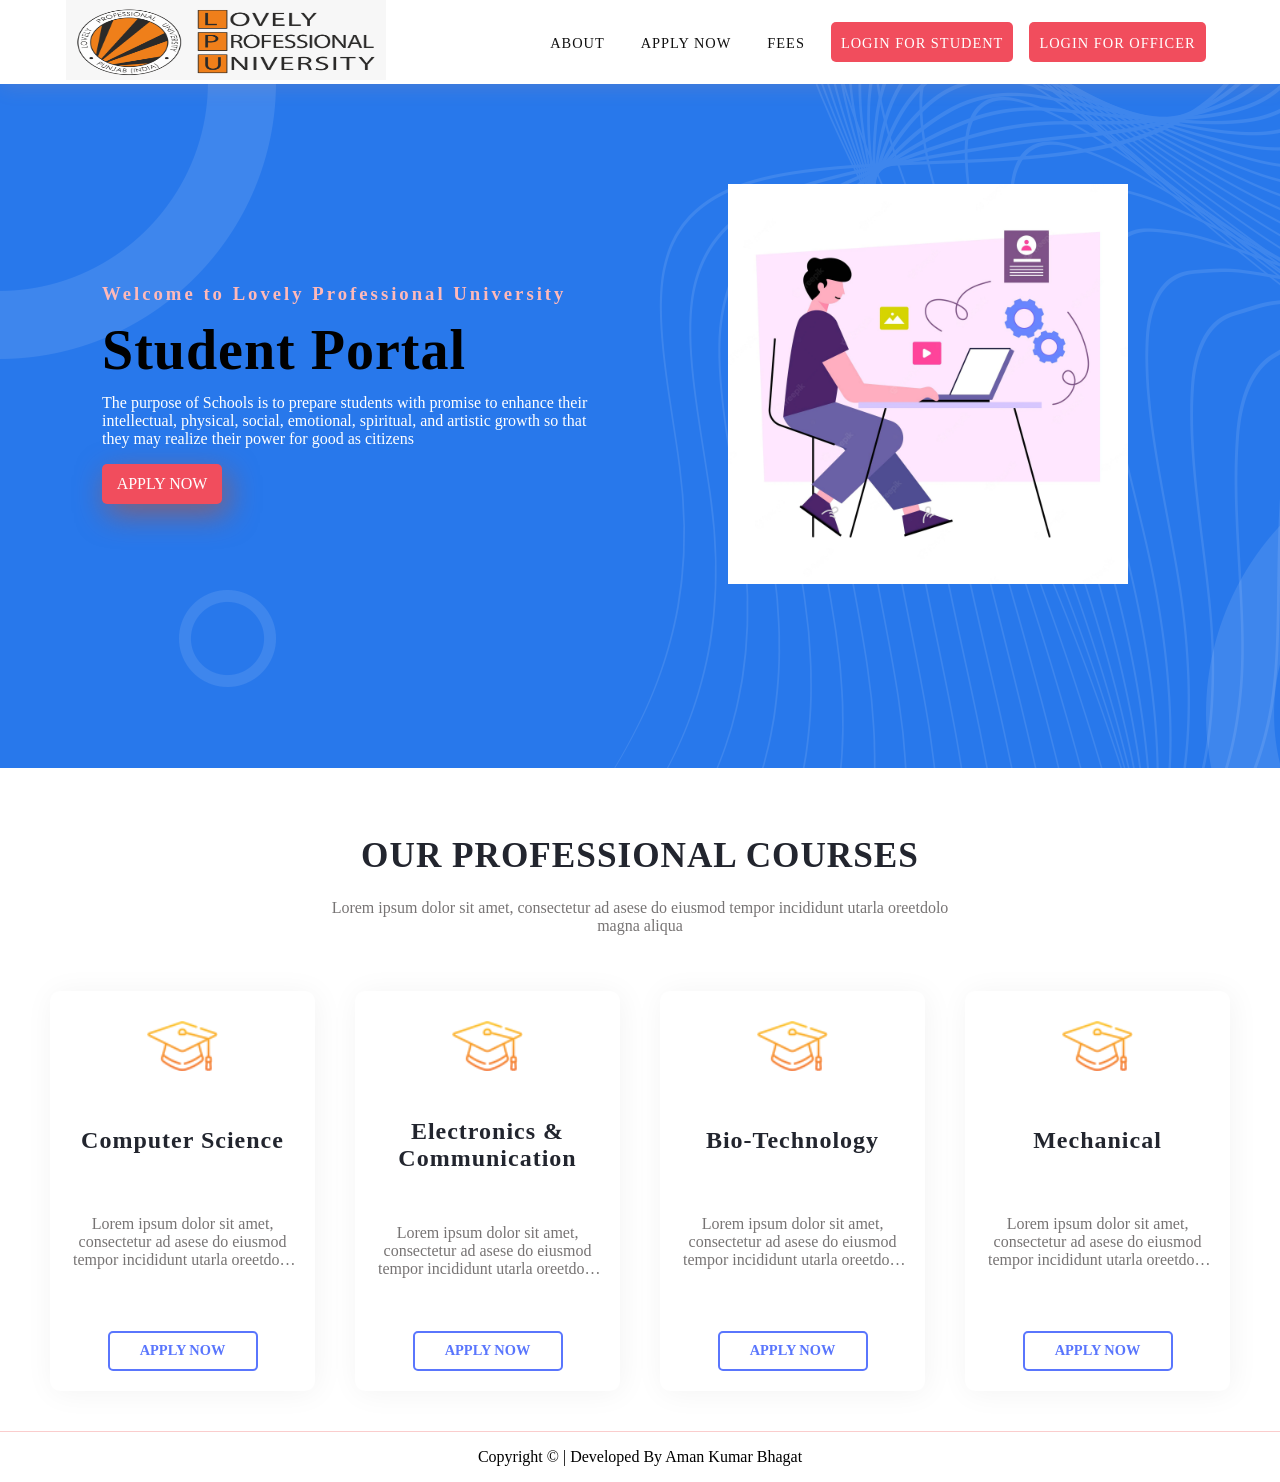
<file: index.html>
<!doctype html>
<html>
<head>
<meta charset="utf-8">
<meta http-equiv="X-UA-Compatible" content="IE-edge">
<meta name="viewport" content="width=device-width, intial-scale=1.0">
<title>Lovely Professional University</title>
<link rel="stylesheet" href="style.css"/>
<!--fav-icon-->
<link rel="shortcut icon" href="favicon.png"/>
<style>
    /* Full-width input fields */
input[type=text], input[type=password] {
  width: 100%;
  padding: 12px 20px;
  margin: 8px 0;
  display: inline-block;
  border: 1px solid #ccc;
  box-sizing: border-box;
}

/* Set a style for all buttons */
button {
  background-color: #04AA6D;
  color: white;
  padding: 14px 20px;
  margin: 8px 0;
  border: none;
  cursor: pointer;
  width: 100%;
}

button:hover {
  opacity: 0.8;
}

/* Extra styles for the cancel button */
.cancelbtn {
  width: auto;
  padding: 10px 18px;
  background-color: #f44336;
}

/* Center the image and position the close button */
.imgcontainer {
  text-align: center;
  margin: 24px 0 12px 0;
  position: relative;
}

img.avatar {
  width: 40%;
  border-radius: 50%;
}

.container {
  padding: 16px;
}

span.psw {
  float: right;
  padding-top: 16px;
}

/* The Modal (background) */
.modal {
  display: none; /* Hidden by default */
  position: fixed; /* Stay in place */
  z-index: 1; /* Sit on top */
  left: 0;
  top: 0;
  width: 100%; /* Full width */
  height: 100%; /* Full height */
  overflow: auto; /* Enable scroll if needed */
  background-color: rgb(0,0,0); /* Fallback color */
  background-color: rgba(0,0,0,0.4); /* Black w/ opacity */
  padding-top: 60px;
}

/* Modal Content/Box */
.modal-content {
    width: 400px;
  background-color: #fefefe;
  margin: 5% auto 15% auto; /* 5% from the top, 15% from the bottom and centered */
  border: 1px solid #888;
  width: 80%; /* Could be more or less, depending on screen size */
}

/* The Close Button (x) */
.close {
  position: absolute;
  right: 25px;
  top: 0;
  color: #000;
  font-size: 35px;
  font-weight: bold;
}

.close:hover,
.close:focus {
  color: red;
  cursor: pointer;
}

/* Add Zoom Animation */
.animate {
  -webkit-animation: animatezoom 0.6s;
  animation: animatezoom 0.6s
}

@-webkit-keyframes animatezoom {
  from {-webkit-transform: scale(0)} 
  to {-webkit-transform: scale(1)}
}
  
@keyframes animatezoom {
  from {transform: scale(0)} 
  to {transform: scale(1)}
}

/* Change styles for span and cancel button on extra small screens */
@media screen and (max-width: 300px) {
  span.psw {
     display: block;
     float: none;
  }
  .cancelbtn {
     width: 100%;
  }
}
</style>
</head>

<body>
    
    <section class="main" style="background-image: url(hero-bg.png);">
        
        <nav>
            <a href="#" class="logo">
                <img src="logo.png" width="320px" />
            </a>
            <input class="menu-btn" type="checkbox" id="menu-btn"/>
            <label class="menu-icon" for="menu-btn">
                <span class="nav-icon"></span>
            </label>
            <ul class="menu" style="border-radius: 5px;">
                <li><a href="#">About</a></li>
                <li><a href="registration.html">Apply Now</a></li>
                <li><a href="#">Fees</a></li>
                <li><a  class="active" onclick="document.getElementById('id01').style.display='block'" style="width:auto; border-radius: 5px; cursor: pointer;">Login for student</a></li>
                <li><a class="active" onclick="document.getElementById('id02').style.display='block'" style="width:auto; border-radius: 5px; cursor: pointer;">Login for officer</a></li>
            </ul>
        </nav>


       
        <!-- login modal start -->
        <div id="id01" class="modal">
  
            <form class="modal-content animate" action="/action_page.php" method="post" style="
            width: 400px;
        ">
              <div class="imgcontainer">
                <span onclick="document.getElementById('id01').style.display='none'" class="close" title="Close Modal">&times;</span>
                <p style="font-size: 22px;">Student Login </p>
                <hr>
              </div>
          
              <div class="container">
                <label for="uname"><b>Username</b></label>
                <input type="text" placeholder="Enter Username" name="uname" required>
          
                <label for="psw"><b>Password</b></label>
                <input type="password" placeholder="Enter Password" name="psw" required>
                  
                <button><a href="student-page.html">Login</a></button>
                <label>
                  <input type="checkbox" checked="checked" name="remember"> Remember me
                </label>
              </div>
          
              <div class="container" style="background-color:#f1f1f1">
                <button type="button" onclick="document.getElementById('id01').style.display='none'" class="cancelbtn">Cancel</button>
                <span class="psw"><a href="registration.html">Register Here</a></span>
                <span class="psw" style="margin-right: 11px;"><a href="#">Forgot  password?</a></span>
              </div>
            </form>
          </div>



        <div id="id02" class="modal">
  
            <form class="modal-content animate" action="/action_page.php" method="post" style="
            width: 400px;
        ">
              <div class="imgcontainer">
                <span onclick="document.getElementById('id02').style.display='none'" class="close" title="Close Modal">&times;</span>
                <p style="font-size: 22px;">Placement officer Login </p>
                <hr>
              </div>
          
              <div class="container">
                <label for="uname"><b>Username</b></label>
                <input type="text" placeholder="Enter Username" name="uname" required>
          
                <label for="psw"><b>Password</b></label>
                <input type="password" placeholder="Enter Password" name="psw" required>
                  
                <button><a href="officer-page.html">Login</a></button>
                <label>
                  <input type="checkbox" checked="checked" name="remember"> Remember me
                </label>
              </div>
          
              <div class="container" style="background-color:#f1f1f1">
                <button type="button" onclick="document.getElementById('id02').style.display='none'" class="cancelbtn">Cancel</button>
                <span class="psw"><a href="registration.html">Register Here</a></span>
                <span class="psw" style="margin-right: 11px;"><a href="#">Forgot  password?</a></span>
              </div>
            </form>
          </div>
        <!-- login modal end  -->


        <!--main-content-->
        <div class="home-content">
            
            <!--text-->
            <div class="home-text" >
                
                <h3 style="color: #FFB9B9; letter-spacing: 3px;">Welcome to Lovely Professional University</h3>
                <h1 style="color: black;"> Student Portal</h1>
                <p style="color: white;">The purpose of Schools is to prepare students with promise
                    to enhance their intellectual, physical, social, emotional, spiritual,
                    and artistic growth so that they may realize their power for good
                    as citizens</p>
            <!--login-btn-->
            <a href="registration.html" class="main-login" style="border-radius: 5px;">Apply Now</a>
            </div>
            <!--img-->
            <div class="home-img" style="width: 500px;">
                <img src="hero.png" width="500px" style="text-shadow: 20px 22px;"/>
               
            </div>
            
        </div>
        
      
    </section>
    
    <!--services----------------------->
    <section class="services">
        <!--heading----------->
        <div class="services-heading">
            <h2>OUR PROFESSIONAL COURSES</h2>
            <p>Lorem ipsum dolor sit amet, consectetur ad asese do eiusmod tempor incididunt utarla oreetdolo magna aliqua</p>
        </div>
        <!--box-container----------------->
        <div class="box-container">
            <!--box-1-------->
            <div class="box">
                <img src="icon5.png">
                <font> Computer Science </font>
                <p>Lorem ipsum dolor sit amet, consectetur ad asese do eiusmod tempor incididunt utarla oreetdolo magna aliqua</p>
                <!--btn--------->
                <a href="#">Apply Now</a>
            </div>
            <!--box-2-------->
            <div class="box">
                <img src="icon5.png">
                <font> Electronics & Communication </font>
                <p>Lorem ipsum dolor sit amet, consectetur ad asese do eiusmod tempor incididunt utarla oreetdolo magna aliqua.</p>
                <!--btn--------->
                <a href="#">Apply Now</a>
            </div>
            <!--box-3-------->
            <div class="box">
                <img src="icon5.png">
                <font>Bio-Technology</font>
                <p>Lorem ipsum dolor sit amet, consectetur ad asese do eiusmod tempor incididunt utarla oreetdolo magna aliqua</p>
                <!--btn--------->
                <a href="#">Apply Now</a>
            </div>
            <!--box-4-------->
            <div class="box">
                <img src="icon5.png">
                <font>Mechanical</font>
                <p>Lorem ipsum dolor sit amet, consectetur ad asese do eiusmod tempor incididunt utarla oreetdolo magna aliqua.</p>
                <!--btn--------->
                <a href="#">Apply Now</a>
            </div>
            <!--box-1-------->
            
        </div>
    </section>
    
    <!--footer------------->
    <footer>
        <p>Copyright © | Developed By <a href="">Aman Kumar Bhagat </a> </p>
    </footer>
    <script>
        // Get the modal
        var modal = document.getElementById('id01');
        
        // When the user clicks anywhere outside of the modal, close it
        window.onclick = function(event) {
            if (event.target == modal) {
                modal.style.display = "none";
            }
        }
        </script>
</body>

</html>
</file>
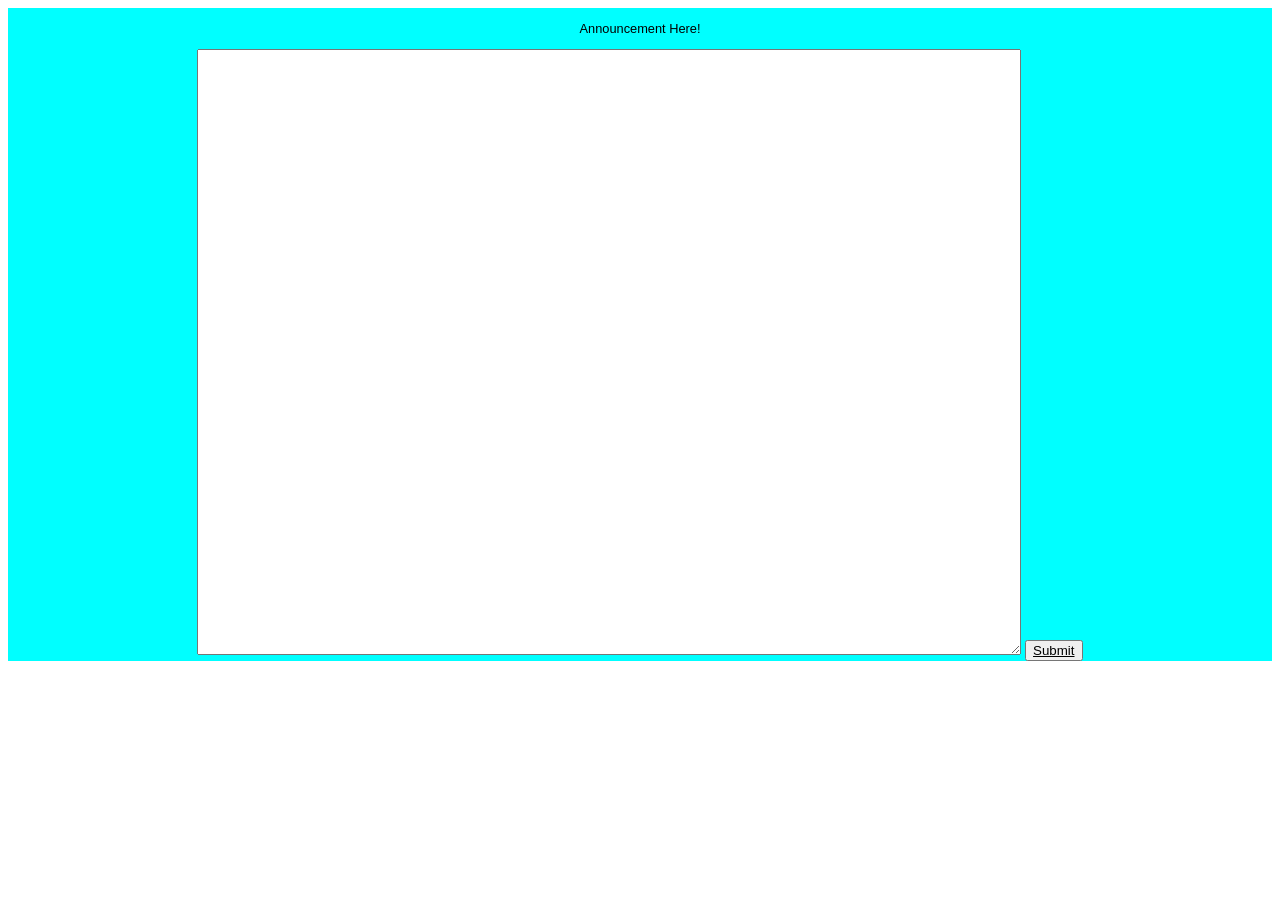
<file: announcement.html>
<!DOCTYPE html>
<html lang="en">
<head>
    <meta charset="UTF-8">
    <meta http-equiv="X-UA-Compatible" content="IE=edge">
    <meta name="viewport" content="width=device-width, initial-scale=1.0">
    <title>Announcement</title>
    <link rel="shortcut icon" href="favicon.png"/>
    <style>
        .announcement {
  display: inline-block;
  height: 100%;
  text-align: center;
  width: 100%;
  background: aqua;
  color: black;
  font-family: Arial, sans;
  margin: 0;
  padding: 0;
  vertical-align: middle;
  font-size: 0.8em;
}

.announcement a { 
  color: black; 
}

.announcement a:hover {
  color: red;
}
    </style>
</head>
<body>
    <div class="announcement">
        <p>Announcement Here!</p>
        <textarea name="Announcement" id="" cols="100" rows="40"></textarea>
        <button><a href="officer-page.html">Submit</a></button>
      </div>
      
</body>
</html>
</file>
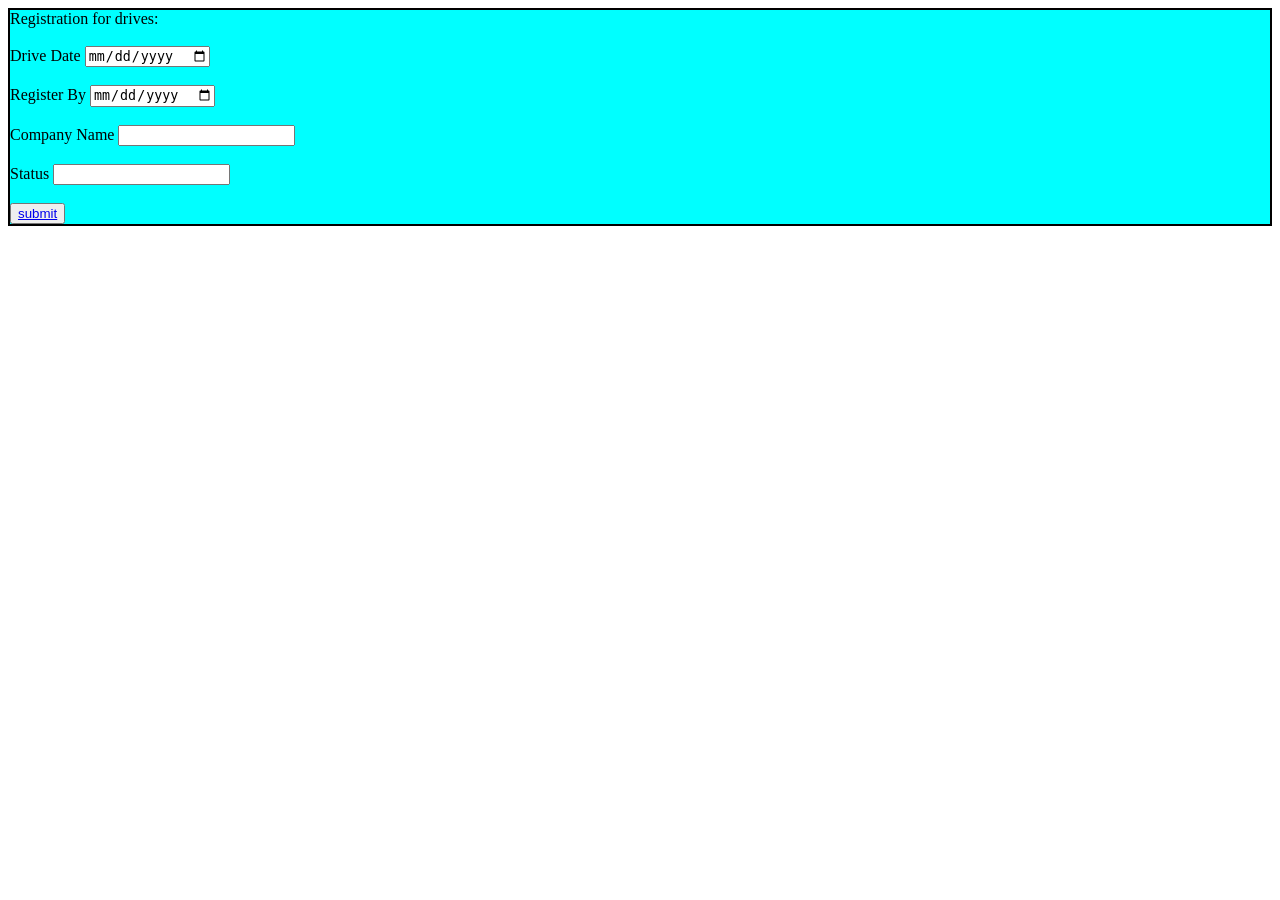
<file: createdrive.html>
<!DOCTYPE html>
<html lang="en">
<head>
    <meta charset="UTF-8">
    <meta http-equiv="X-UA-Compatible" content="IE=edge">
    <meta name="viewport" content="width=device-width, initial-scale=1.0">
    <title>Create Drive</title>
    <link rel="shortcut icon" href="favicon.png"/>
    <style>
        div {
            border: 2px solid black;
            background-color: aqua;
        }
    </style>
</head>
<body>
    <div>
    <form class="" action="officer-page.html" method="post"></form>
        <label>Registration for drives:</label> <br><br>
        <label>Drive Date</label>
        <input type="date"> <br> <br>
        <label>Register By</label>
        <input type="date"> <br> <br>
        <label>Company Name</label>
        <input type="text"> <br> <br>
        <label>Status</label>
        <input type="text"> <br> <br>
        
        <button><a href="officer-page.html">submit</a></button>
        
        </form>
    </div>
</body>
</html>
</file>
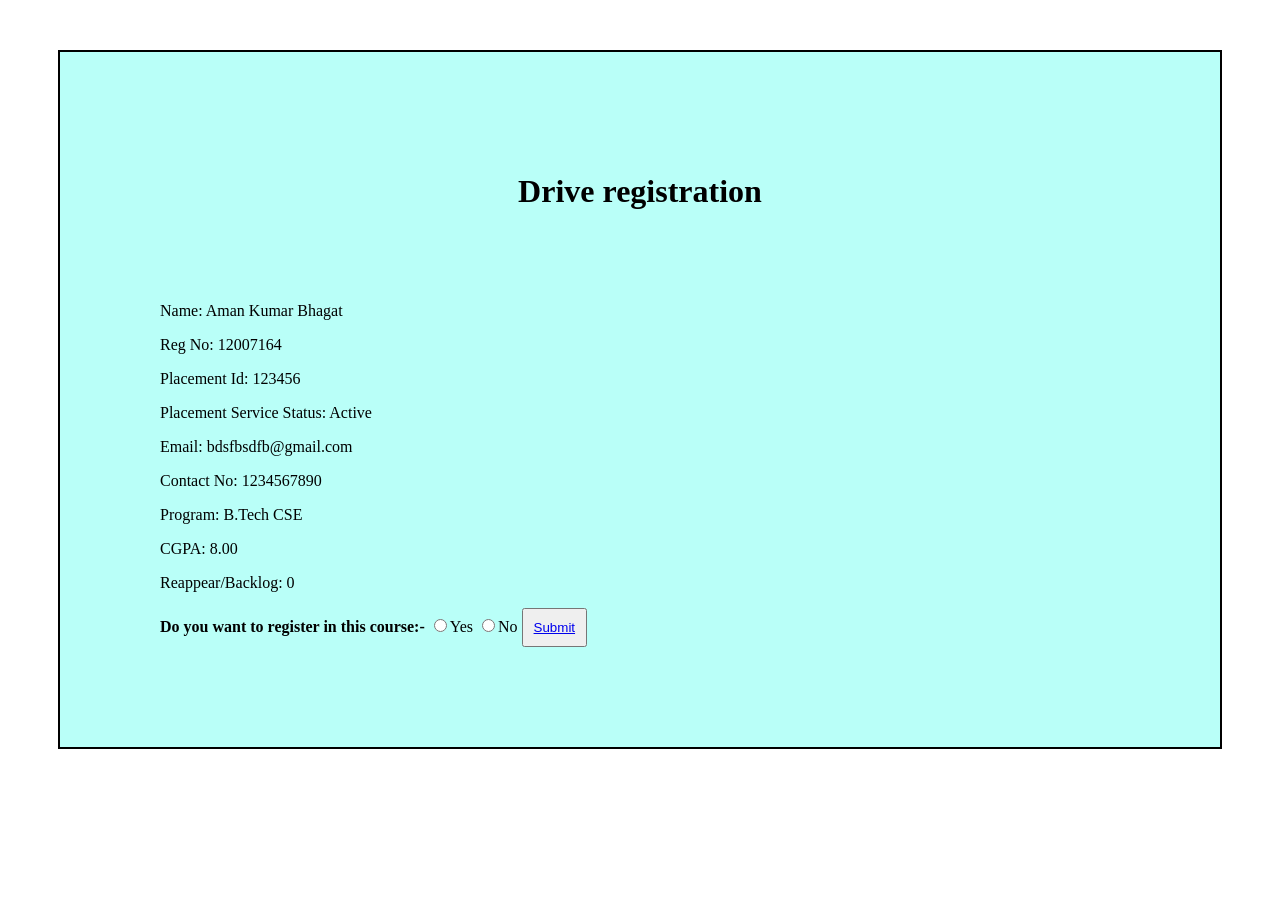
<file: drive registration.html>
<!DOCTYPE html>
<html lang="en">
<head>
    <meta charset="UTF-8">
    <meta http-equiv="X-UA-Compatible" content="IE=edge">
    <meta name="viewport" content="width=device-width, initial-scale=1.0">
    <title>Drive Registration</title>
    <style>
        div{
            border: 2px solid  black;
            padding: 100px;
            margin: 50px;
            background: #B9FFF8;
    
        }
        h1{
            text-align: center;
        }
        button{
            padding: 10px;
        }
    </style>
</head>
<body> 
    <div class="Profile">
        <h1 >Drive registration</h1>
        <br><br><br>
    <p>Name: Aman Kumar Bhagat</p>
    <p>Reg No: 12007164</p>
    <p>Placement Id: 123456</p>
    <p>Placement Service Status: Active </p>
    <p>Email: bdsfbsdfb@gmail.com</p>
    <p>Contact No: 1234567890</p>
    <p>Program: B.Tech CSE</p>
    <p>CGPA: 8.00</p>
    <p>Reappear/Backlog: 0</p>
    <label><strong>Do you want to register in this course:-</strong></label>
    <input type="radio" name="drive">Yes
    <input type="radio" name="drive">No
    <button><a href="student-page.html">Submit</a></button>

</div>

</body>
</html>
</file>
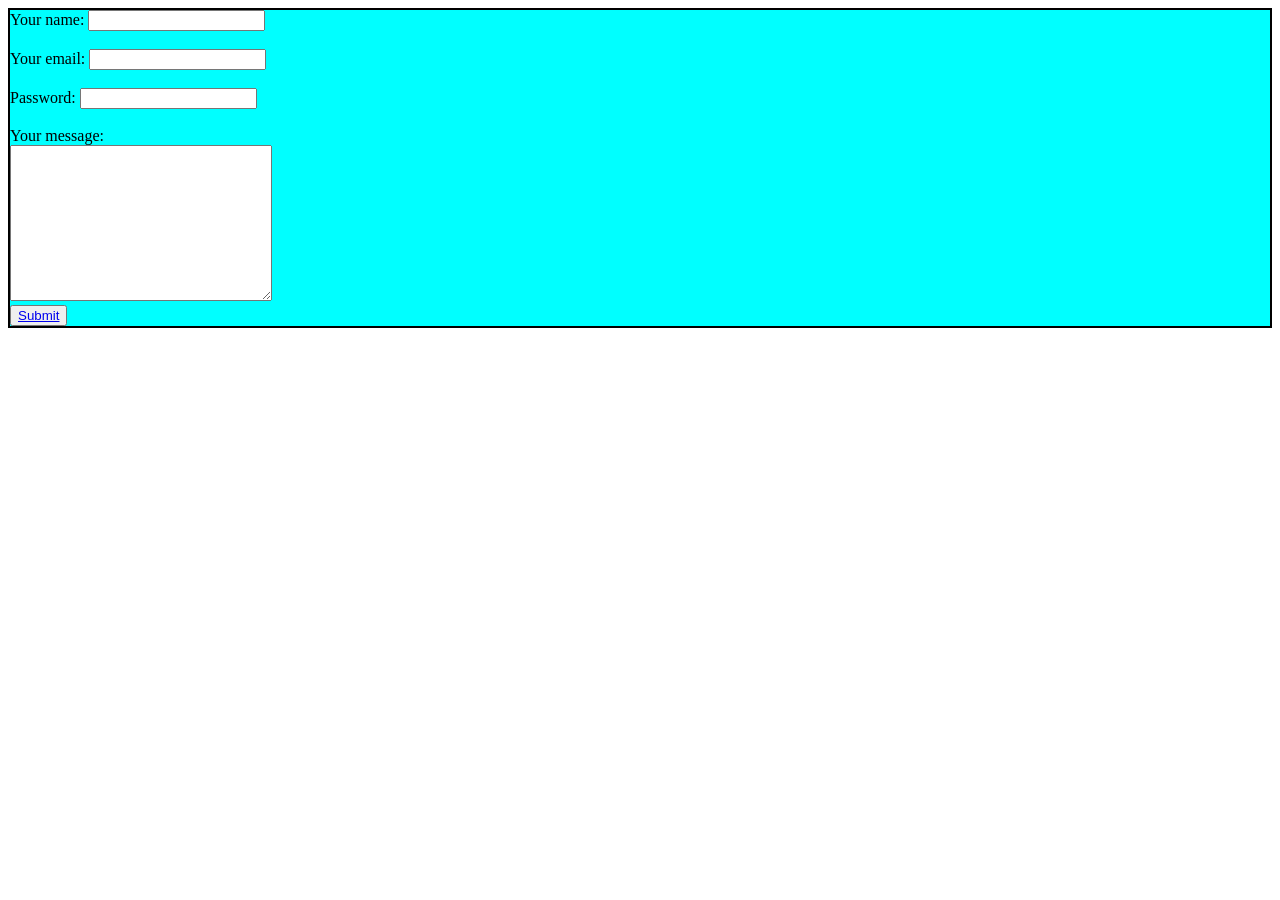
<file: registration.html>
<!DOCTYPE html>
<html lang="en">
<head>
    <meta charset="UTF-8">
    <meta http-equiv="X-UA-Compatible" content="IE=edge">
    <meta name="viewport" content="width=device-width, initial-scale=1.0">
    <title>Register Now</title>
    <link rel="shortcut icon" href="favicon.png"/>
    <style>
        div {
            border: 2px solid black;
            background-color: aqua;
        }
    </style>
</head>
<body>
    <div>
    <form class="" action="index.html" method="post"></form>
        <label>Your name:</label>
        <input type="text"> <br>
        <label for=""></label> <br>
        <label>Your email:</label>
        <input type="email" name="" id=""><br> <br>
        <label>Password:</label>
        <input type="password"> <br> <br>
         <label>Your message:</label><br>
        <textarea name="name" id=""  rows="10" cols="30"></textarea><br>
        <button><a href="index.html">Submit</a></button>
        </div>
</body>
</html>
</file>
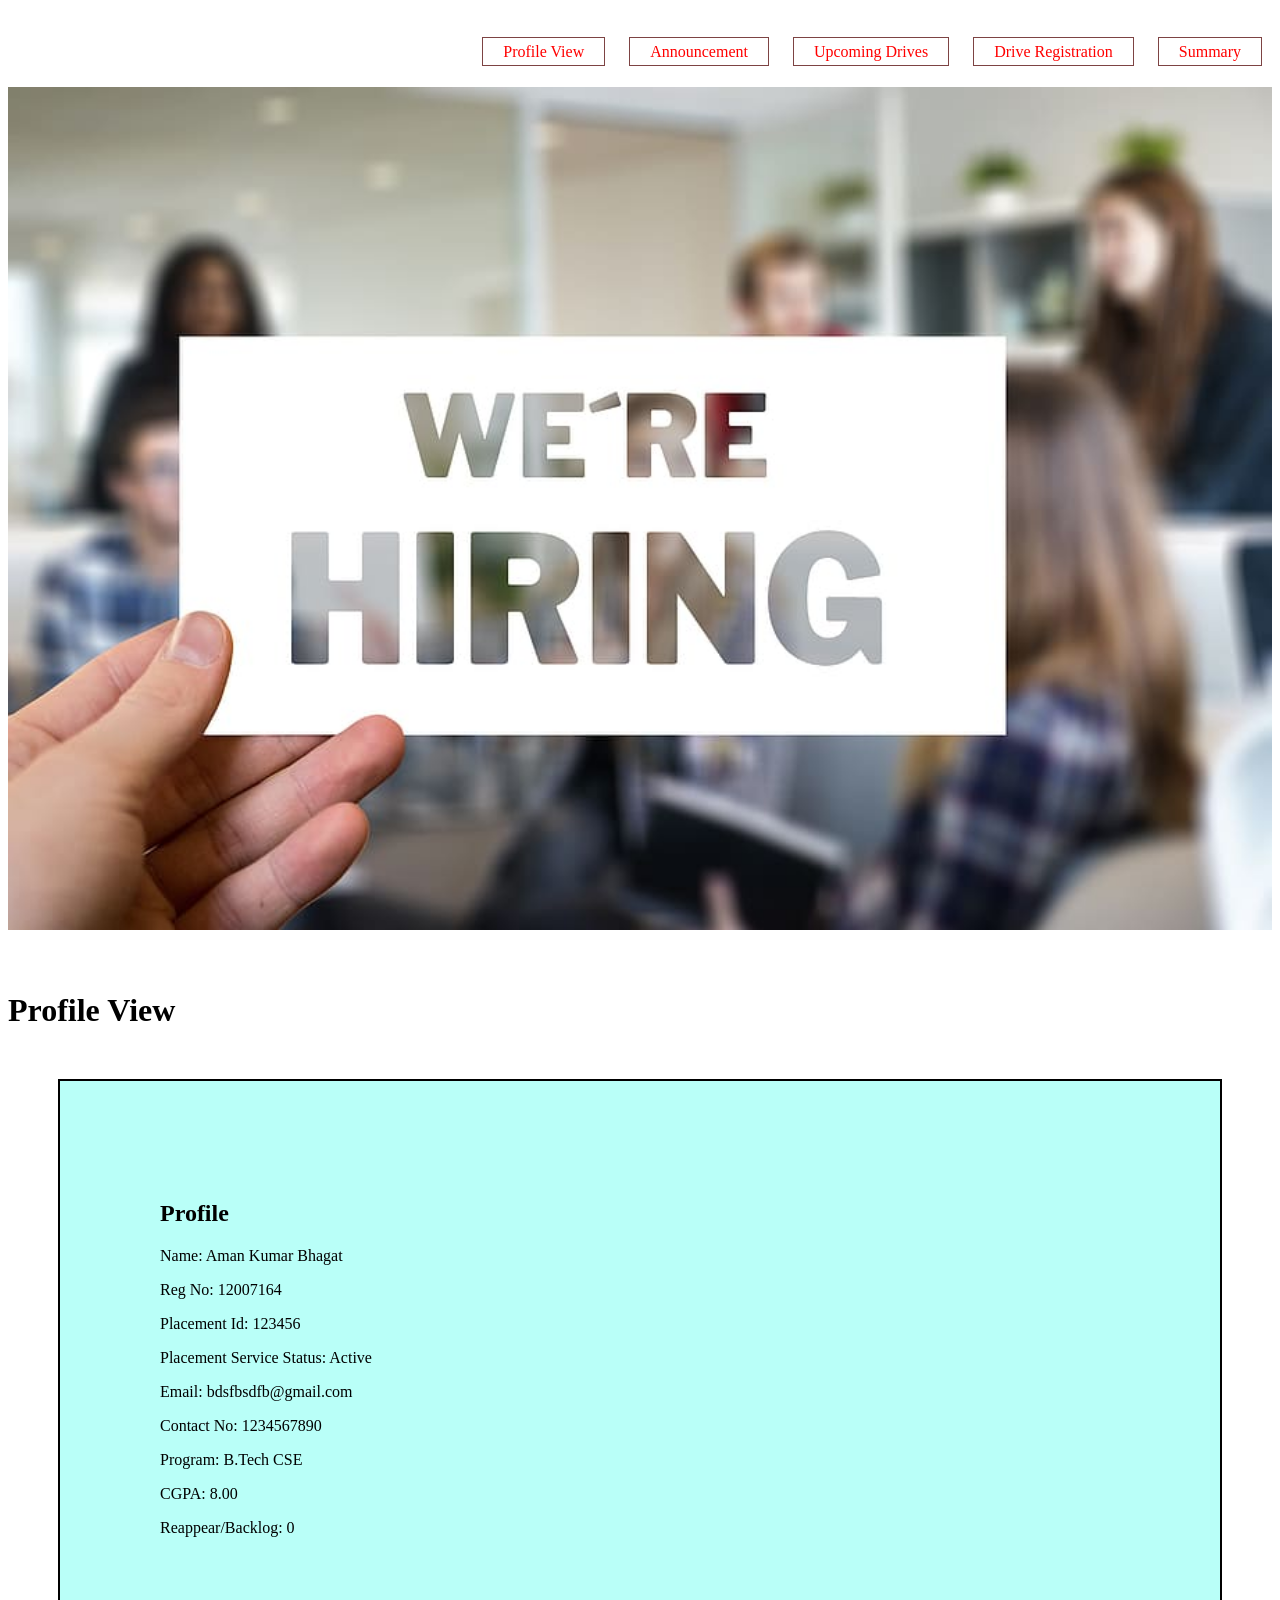
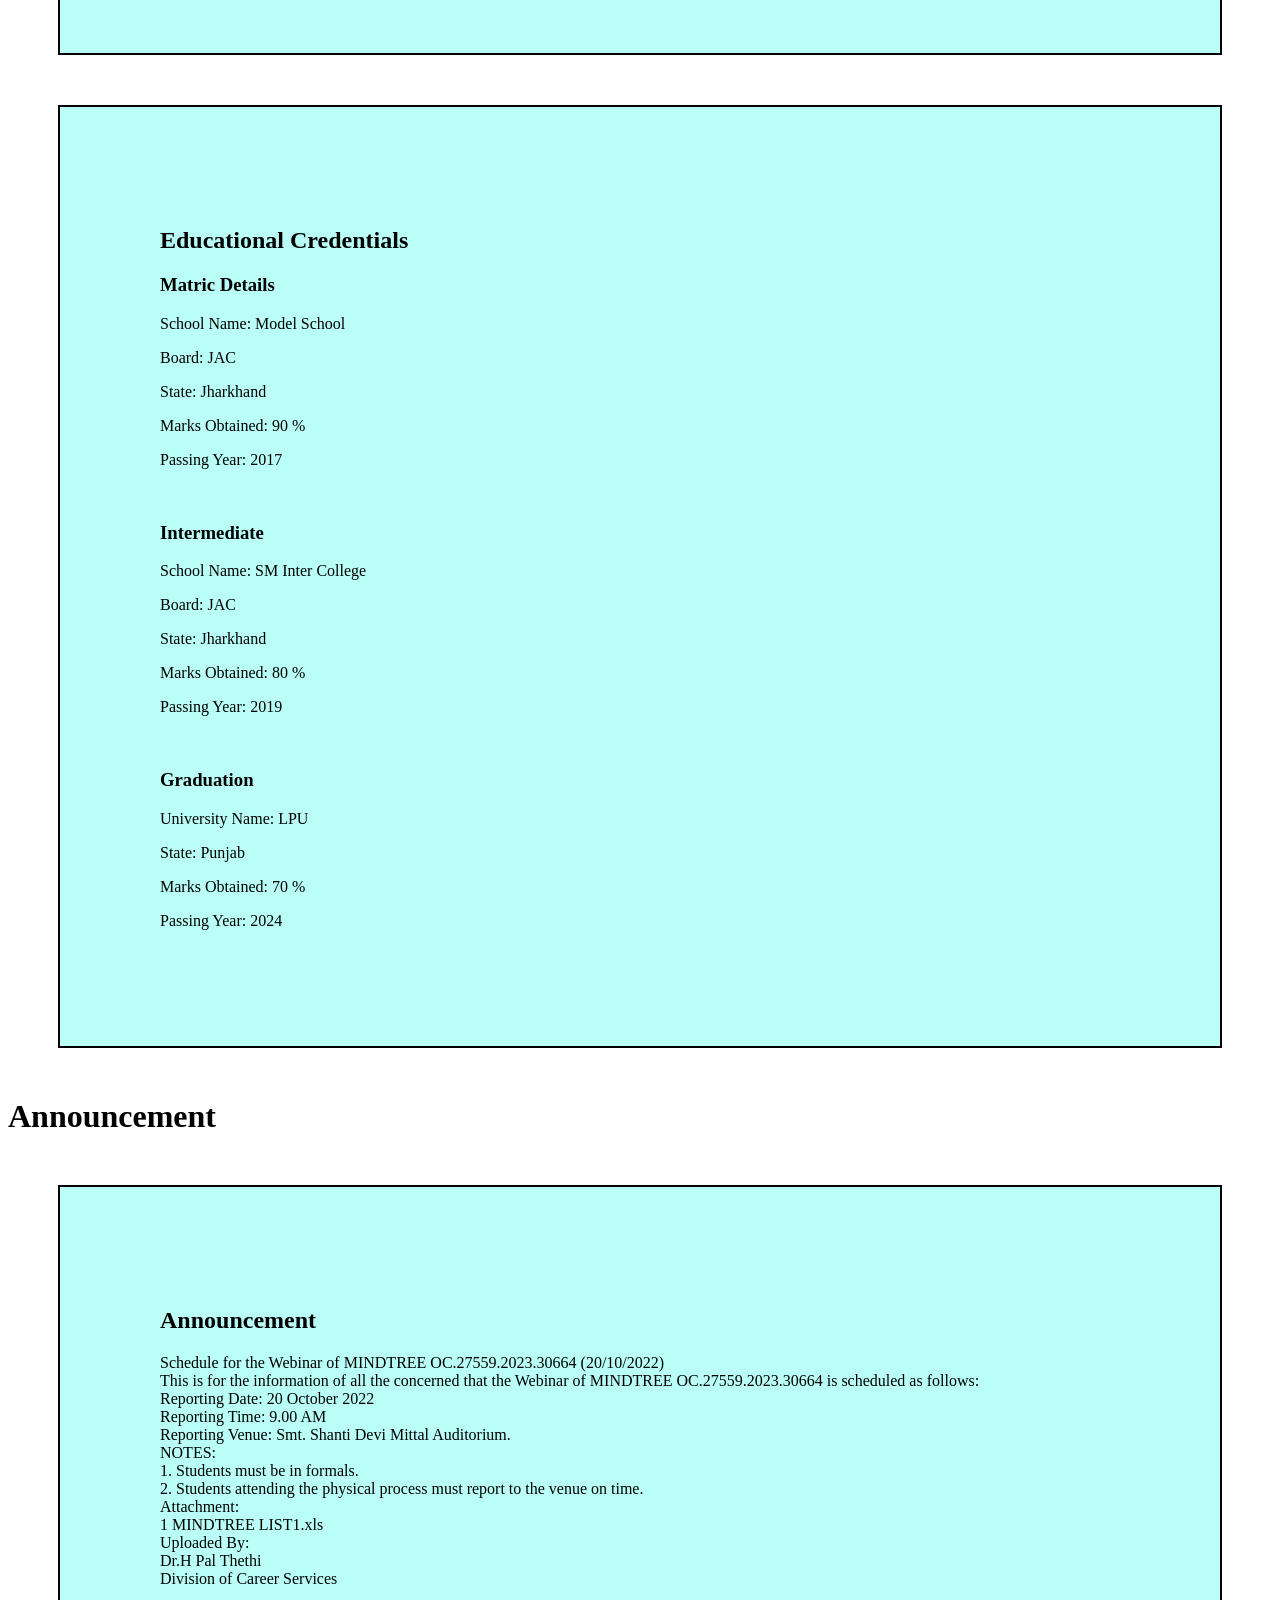
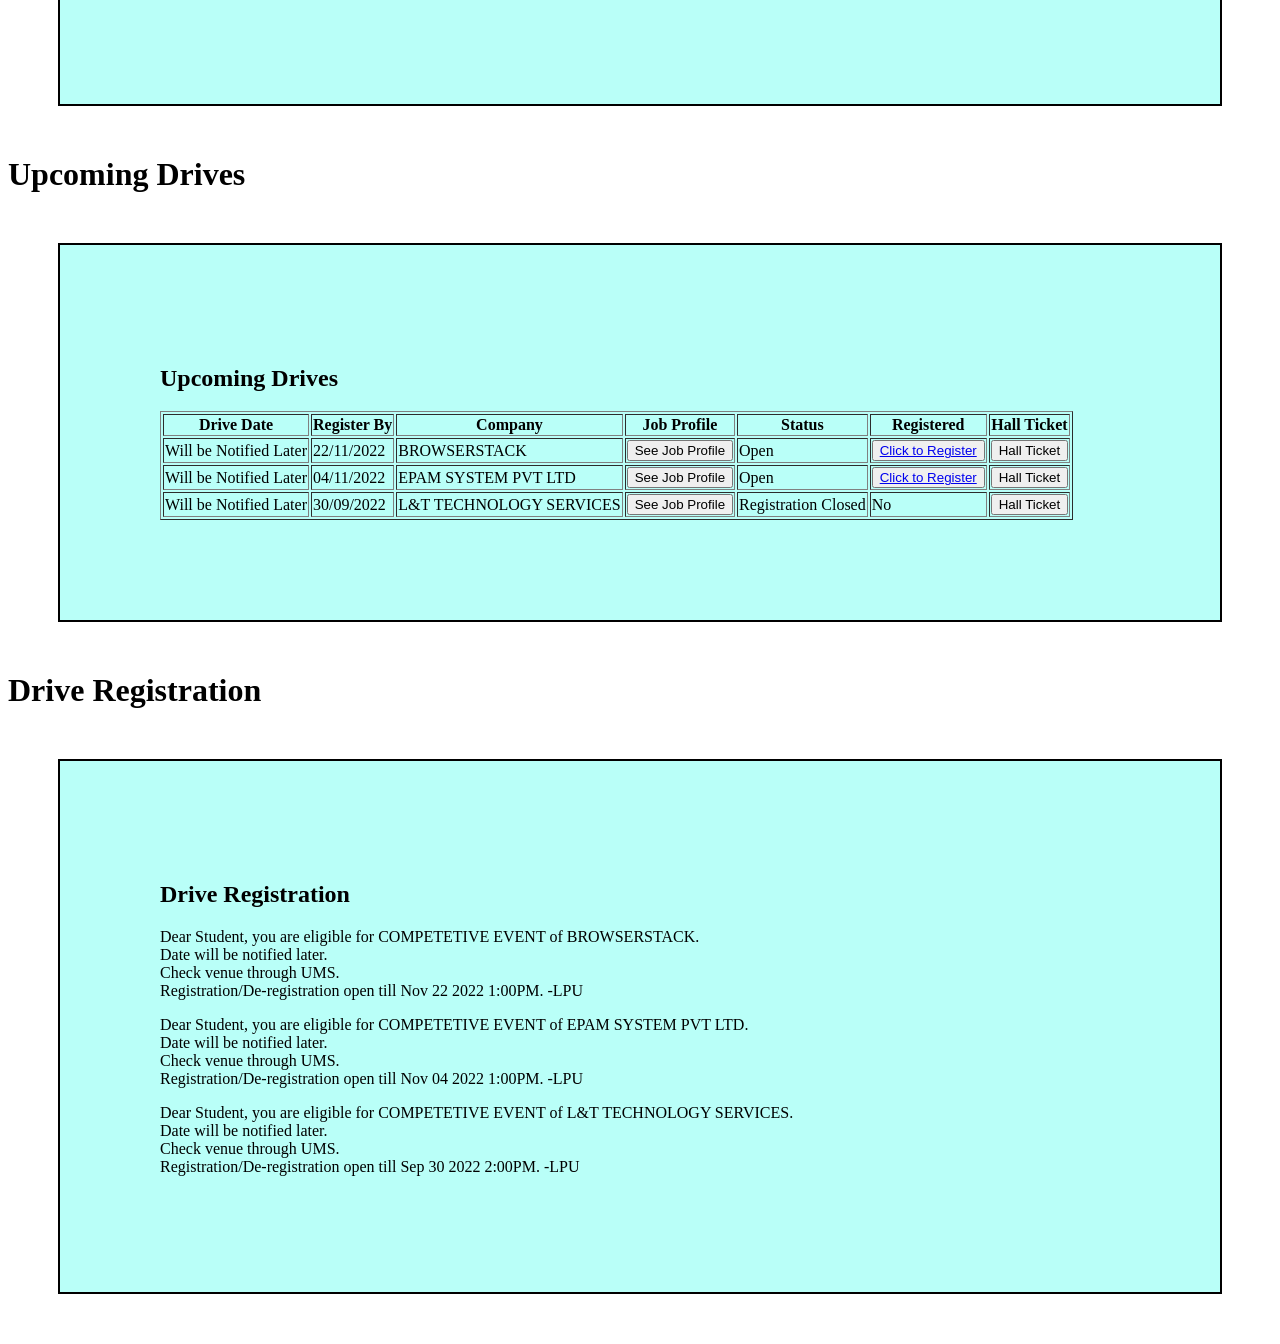
<file: student-page.html>
<!DOCTYPE html>
<html lang="en">
<head>
    <meta charset="UTF-8">
    <meta http-equiv="X-UA-Compatible" content="IE=edge">
    <meta name="viewport" content="width=device-width, initial-scale=1.0">
    <!-- <link rel="stylesheet" href="student.css"/> -->
    <title>Student Page</title>
    <link rel="shortcut icon" href="favicon.png"/>
    <style>
        
        .center {
            display: inline-block;
         
            width: 100%;
        }
    
        div{
            border: 2px solid  black;
            padding: 100px;
            margin: 50px;
            background: #B9FFF8;
    
        }
        ul{ 
            float: right; 
            list-style: none; 
            margin-top: 25px; 
 
        } 
        ul li{ 
            display: inline-block; 
            margin: 10px;
        } 
        ul li a{ 
            text-decoration: none; 
            color: red; 
            padding: 5px 20px; 
            border: 1px solid rgb(125, 67, 67); 
        }             
        ul li a:hover{ 
            background-color: yellow; 
            color: black; 
        }  
        ul li.active a{ 
            background-color: green; 
            color: black; 
 
        }
        
        /* .upcomingdrive table{
          margin: 50px;

        } */
        



    </style>
    
</head>
<body>
    <ul class="Student">
        <li><a href="#profile view">Profile View</a></li>
        <li><a href="#announcement">Announcement</a></li>
        <li><a href="#upcomingdrives">Upcoming Drives</a></li>
        <li><a href="#drive registration">Drive Registration</a></li>
        <li><a href="">Summary</a></li>
    </ul>
<br><br><br>
<img src="download.jpeg"  alt="image7" class="center">

<br><br><br>
    <h1 id="profile view">Profile View</h1>
        
    <div class="Profile">
        <h2>Profile</h2>
        <p>Name: Aman Kumar Bhagat</p>
        <p>Reg No: 12007164</p>
        <p>Placement Id: 123456</p>
        <p>Placement Service Status: Active </p>
        <p>Email: bdsfbsdfb@gmail.com</p>
        <p>Contact No: 1234567890</p>
        <p>Program: B.Tech CSE</p>
        <p>CGPA: 8.00</p>
        <p>Reappear/Backlog: 0</p>
        

    </div>

    <div class="Profile">
        <h2>Educational Credentials</h2>
        <h3>Matric Details</h3>
        <p>School Name: Model School</p>
        <p>Board: JAC</p>
        <p>State: Jharkhand</p>
        <p>Marks Obtained: 90 %</p>
        <p>Passing Year: 2017</p>
        <br>

        <h3>Intermediate</h3>
        <p>School Name: SM Inter College</p>
        <p>Board: JAC</p>
        <p>State: Jharkhand</p>
        <p>Marks Obtained: 80 %</p>
        <p>Passing Year: 2019</p>
        <br>
        <h3>Graduation</h3>
        <p>University Name: LPU</p>
        <p>State: Punjab</p>
        <p>Marks Obtained: 70 %</p>
        <p>Passing Year: 2024</p>
    </div>


    <h1 id="announcement">Announcement</h1>
    <div class="announcement">
        <h2>Announcement</h2>
        
        <p>Schedule for the Webinar of MINDTREE OC.27559.2023.30664   (20/10/2022) <br>
            This is for the information of all the concerned that the Webinar of MINDTREE OC.27559.2023.30664  is scheduled as follows: <br>
            
            Reporting Date: 20 October 2022 <br>
            
            Reporting Time: 9.00 AM <br>
            
            Reporting Venue: Smt. Shanti Devi Mittal Auditorium. <br>
            
            NOTES: <br>
            
            1. Students must be in formals. <br>
            
            2. Students attending the physical process must report to the venue on time. <br>
            
            Attachment: <br>
            1	MINDTREE LIST1.xls <br>
            Uploaded By: <br>
            Dr.H Pal Thethi <br>
            Division of Career Services</p>
    </div>
    <h1 id="upcomingdrives">Upcoming Drives</h1>
    <div class="upcomingdrive">
        <h2>Upcoming Drives</h2>
        <table border="1px">
            <tr>
                <th>Drive Date</th>
                <th>Register By</th>
                <th>Company</th>
                <th>Job Profile</th>
                <th>Status</th>
                <th>Registered</th>
                <th>Hall Ticket</th>
            </tr>
            <tr>
                <td>Will be Notified Later</td>
                <td>22/11/2022</td>
                <td>BROWSERSTACK</td>
                <td><button type="button">See Job Profile</button></td>
                <td>Open</td>
                <td><button type="button"><a href="drive registration.html">Click to Register</a></button></td>
                <td><button type="button">Hall Ticket</button></td>
                
            </tr>
            <tr>
                <td>Will be Notified Later</td>
                <td>04/11/2022</td>
                <td>EPAM SYSTEM PVT LTD</td>
                <td><button type="button">See Job Profile</button></td>
                <td>Open</td>
                <td><button type="button"><a href="drive registration.html">Click to Register</a></button></td>
                <td><button type="button">Hall Ticket</button></td>
                
            </tr>
            <tr>
                <td>Will be Notified Later</td>
                <td>30/09/2022</td>
                <td>L&T TECHNOLOGY SERVICES</td>
                <td><button type="button">See Job Profile</button></td>
                <td>Registration Closed</td>
                <td>No</td>
                <td><button type="button">Hall Ticket</button></td>
                

            </tr>
        </table>

    </div>


    <h1 id="drive registration">Drive Registration</h1>
    <div class="drive registration">
        <h2>Drive Registration</h2>
        <p>Dear Student, you are eligible for COMPETETIVE EVENT of BROWSERSTACK. <br>
           Date will be notified later. <br>
           Check venue through UMS. <br>
           Registration/De-registration open till Nov 22 2022 1:00PM. -LPU </p>
        <p>Dear Student, you are eligible for COMPETETIVE EVENT of EPAM SYSTEM PVT LTD. <br>
           Date will be notified later. <br>
           Check venue through UMS. <br>
           Registration/De-registration open till Nov 04 2022 1:00PM. -LPU</p>
        <p>Dear Student, you are eligible for COMPETETIVE EVENT of L&T TECHNOLOGY SERVICES. <br>
           Date will be notified later. <br>
           Check venue through UMS. <br>
           Registration/De-registration open till Sep 30 2022 2:00PM. -LPU</p>

    </div>


</body>
</html>
</file>
<file: style.css>
body{
    margin:0px;
    padding: 0px;
    font-family: calibri;
}
*{
    box-sizing: border-box;
}
ul{
    list-style: none;
}
a{
    text-decoration: none;
}
button{
    outline: none;
    border: none;
}
input{
    outline: none;
    border: none;
}
.main{

    width:100%;
    height:768px;
    position: relative;
}
.logo img{
    height: 80px;
}
nav{
    display: flex;
    align-items: center;
    justify-content: space-around;
    padding: 0px 30px;
    background-color:#fff;
    box-shadow: 2px 2px 20px rgba(255, 151, 103, 0.164);
    z-index: 1;
    width:100%;
    position: fixed;
    left: 0px;
    top: 0px;
}
nav ul{
    display: flex;
    margin:0px;
    padding: 0px;
}
nav ul li a{
    height:40px;
    line-height: 43px;
    margin: 8px;
    padding: 0px 10px;
    display: flex;
    font-size: 0.9rem;
    text-transform: uppercase;
    font-weight: 400;
    color:#111;
    letter-spacing: 1px;
    transition: 0.4s ease-in-out;
}
.active{
    background-color: #F14D5D;
    color: #fff;
}
nav ul li a:hover{
    border-radius: 5px;
    background-color: #F14D5D;
    color:#fff;
    box-shadow: 5px 10px 30px rgba(219, 74, 6, 0.5);
    transition: all ease 0.2s;
}
.home-content{
    display: flex;
    justify-content: space-around;
    align-items: center;
    position: absolute;
    left: 50%;
    top:50%;
    transform: translate(-50%,-50%);
    width:90%;

}
.home-img{
    width:500px;
    height:400px;
    margin:20px;
}
.home-img img{
    width: 100%;
    height: 100%;
    object-fit: contain;
    object-position: center;
}
.home-text{
    width:500px;
    margin: 20px;
}
.home-text h1{
    font-size: 3.5rem;
    line-height: 55px;
    color:#22252e;
    letter-spacing: 1px;
    font-weight: 700;
    margin: 0px;
}
.home-text p{
    font-size: 1rem;
    color:#777474;
}
.home-text span{
    color: #F14D5D;
    text-decoration: underline;
}
.main-login{
    width:120px;
    height:40px;
    display: flex;
    justify-content: center;
    align-items: center;
    background-color: #F14D5D;
    color:#fff;
    box-shadow: 5px 10px 30px rgba(219, 74, 6, 0.5);
    text-transform: uppercase;
    transition: 0.3s ease-in-out;
}
.main-login:hover{
    background-color: #F14D5D;
    transition: all ease 0.3s;
}
.arrow{
    align-self: end;
    width:50%;
    border-right: 1px solid #F14D5D;
    height: 20%;
    margin-bottom:20em ;
    position: absolute;
    bottom: 5px;
    right: 70px;
    animation: arrow-animation ease 1.5s;

}
.arrow::after{
    content: '';
    position: absolute;
    width: 0;
    height: 0;
    border-style: solid;
    border-width: 11px 11px 0px 11px;
    border-color: #F14D5D transparent transparent transparent;
    right: -0.7em;
    bottom: -2px;
}
.scroll{
    position: absolute;
    bottom: 260px;
    right:55px;
    font-weight: 600;
}
@keyframes arrow-animation{
    0%{
        bottom: 70px;
        opacity: 0.2;
    }
    100%{
        bottom: 5px;
        opacity: 1;
    }
}
.services{
    background-size: 1000px;
    background-position: center;
}
.services-heading{
    margin-top: 60px;
    display: flex;
    justify-content: center;
    align-items: center;
    text-align: center;
    flex-direction: column;
}
.services-heading h2{
    line-height: 55px;
    font-size: 2.2rem;
    color:#22252e;
    letter-spacing: 1px;
    font-weight: 700;
    margin: 0px;
}
.services-heading p{
    font-size: 1rem;
    color:#777474;
    width:50%;
}
.box-container{
    display: flex;
    justify-content: center;
    align-items: center;
    flex-wrap: wrap;
    margin: 20px 30px;
}
.box{
    display: flex;
    flex-direction: column;
    justify-content: center;
    align-items: center;
    width:300px;
    height: 400px;
    text-align: center;
    box-shadow: 2px 2px 20px rgba(90,118,253,0.15);
    border-radius: 10px;
    background-color: #fff;
    margin: 20px;
    flex-grow: 1;
}
.box img{
    height:50px;
    margin:10px;
}
.box font{
    font-size: 1.5rem;
    color: #22252e;
    letter-spacing: 1px;
    font-weight: 700;
}
.box p{
    font-size: 1rem;
    color: #777474;
    display: block;
    display: -webkit-box;
    -webkit-line-clamp: 3;
    -webkit-box-orient: vertical;
    overflow: hidden;
    text-overflow: ellipsis;
    max-width: 500px;
}
.box a{
    width:150px;
    height:40px;
    display: flex;
    justify-content: center;
    align-items: center;
    border: 2px solid #5a76fd;
    text-transform: uppercase;
    margin: auto;
    border-radius: 5px;
    font-weight: 600;
    font-size: 0.9rem;
    color:#5a76fd;
    margin:0px;
}
.box a:hover{
    background-color: #5a76fd;
    color:#fff;
    box-shadow: 5px 10px 30px rgba(90,118,253,0.5);
    transition: all ease 0.3s;
}

.box{
    width:200px;
    height: 400px;
    background-color: #ffffff;
    box-shadow: 2px 2px 30px rgba(0,0,0,0.05);
    display: flex;
    flex-direction: column;
    align-items: center;
    justify-content: space-between;
    padding: 20px;
    border-radius: 10px;
    margin: 20px;
    position: relative;
}
.about{

    width:100%;
    height:768px;
    position: relative;
}
.about-content{
    display: flex;
    justify-content: space-around;
    align-items: center;
    position: absolute;
    left: 50%;
    top:50%;
    transform: translate(-50%,-50%);
    width:90%;

}
.about-img{
    width:500px;
    height:400px;
    margin:20px;
}
.about-img img{
    width: 100%;
    height: 100%;
    object-fit: contain;
    object-position: center;
}
.about-text{
    width:500px;
    margin: 20px;
}
.about-text h1{
    font-size: 3.5rem;
    line-height: 55px;
    color:#22252e;
    letter-spacing: 1px;
    font-weight: 700;
    margin: 0px;
}
.about-text p{
    font-size: 1rem;
    color:#777474;
}
.about-text span{
    color: #F14D5D;
    text-decoration: underline;
}
.about-login{
    width:120px;
    height:40px;
    display: flex;
    justify-content: center;
    align-items: center;
    background-color: #f54417;
    color:#fff;
    box-shadow: 5px 10px 30px rgba(219, 74, 6, 0.5);
    text-transform: uppercase;
    transition: 0.3s ease-in-out;
}
.about-login:hover{
    background-color: #F14D5D;
    transition: all ease 0.3s;
}
.section-5-text{
    text-align: center;
    padding-bottom: 40px;
}
.section-5-text h1{
    font-family: Roboto;
font-style: normal;
font-weight: bold;
font-size: 2.5rem;
line-height: 47px;
color: #000000;
}
.section-5-text p{
    font-family: Roboto;
font-style: normal;
font-weight: normal;
font-size: 1rem;
line-height: 21px;
color: #545454;
}
.section-5-text-btn{
    margin-top: 90px;
    margin-bottom: 60px;
}
.section-5-text-btn input{
    width: 30%;
height: 53px;
border: none;
outline: none;
font-size:20px;
background: #F3F3F3;
box-shadow: 5px 10px 30px rgba(219, 74, 6, 0.5);
padding-left: 20px;
}
.section-5-text-btn button{
    background: #fd0000;
    width: 221px;
height: 53px;
margin-left: 15px;
font-family: Roboto;
font-style: normal;
font-weight: normal;
font-size: 18px;
line-height: 21px;
text-align: center;

color: #FFFFFF;
}
footer{
    width:100%;
    text-align: center;
    padding: 0px 5%;
    border-top: 1px solid rgba(231, 9, 9, 0.2);
}
footer a,
footer p{
    color:#000000;
}
nav .menu-btn{
    display: none;
}
@media(max-width:1100px){
    nav{
        justify-content: space-between;
        height: 65px;
    }
    .menu{
        display: none;
        position: absolute;
        top: 65px;
        left: 0px;
        background-color: #fff;
        border-bottom: 4px solid #F14D5D;
        width:100%;
    }
    .menu li{
        width:100%;
    }
    nav .menu li a{
        width:100%;
        height: 40px;
        justify-content: center;
        align-items: center;
        margin:0px;
        padding: 25px;
        border:1px solid rgba(38,38,38,0.03);
    }
    nav .menu-icon{
        cursor: pointer;
        float: right;
        padding: 28px 20px;
        position: relative;
        user-select: none;
    }
    nav .menu-icon .nav-icon{
        background-color: #333333;
        display: block;
        height: 2px;
        position: relative;
        transition: background 0.2s ease-out;
        width:18px;
    }
    nav .menu-icon .nav-icon:before,
    nav .menu-icon .nav-icon:after{
        background: #333333;
        content: '';
        display: block;
        height: 100%;
        position: absolute;
        transition: all ease-out 0.2s;
        width:100%;
    }
    nav .menu-icon .nav-icon:before{
        top: 5px;
    }
    nav .menu-icon .nav-icon:after{
        top:-5px;
    }
    nav .menu-btn:checked ~ .menu-icon .nav-icon{
        background: transparent;
    }
    nav .menu-btn:checked ~ .menu-icon .nav-icon:before{
        transform: rotate(-45deg);
        top: 0;
    }
    nav .menu-btn:checked ~ .menu-icon .nav-icon:after{
        transform: rotate(45deg);
        top: 0;
    }
    nav .menu-btn{
        display: none;
    }
    nav .menu-btn:checked ~ .menu{
        display: block;
    }
    .home-img{
        display: none;
    }
    .home-text{
        width:100%;
        justify-content: center;
        align-items: center;
        display: flex;
        flex-direction: column;
        height: 45vh;
        margin: 0px;
    }
    .home-content{
        text-align: center;
        width:100%;
        margin:0px;
        position: static;
        transform: translate(0px,70px);
        box-shadow: 2px 2px 30px rgba(255, 102, 55, 0.178);
    }
    .home-text h1{
        color:rgb(0, 0, 0);
        padding: 0px 20px;
        font-size: 2.5rem;
    }
    .home-text p{
        color:rgba(32, 32, 32, 0.85);
        margin: 10px 0px 20px 0px;
        width:50%;
    }
    
    .about-img{
        display: none;
    }
    .about-text{
        width:100%;
        justify-content: center;
        align-items: center;
        display: flex;
        flex-direction: column;
        height: 45vh;
        margin: 0px;
    }
    .about-content{
        text-align: center;
        width:100%;
        margin:0px;
        position: static;
        transform: translate(0px,70px);
        box-shadow: 2px 2px 30px rgba(255, 102, 55, 0.178);
    }
    .about-text h1{
        color:rgb(0, 0, 0);
        padding: 0px 20px;
        font-size: 2.5rem;
    }
    .about-text p{
        color:rgba(32, 32, 32, 0.85);
        margin: 10px 0px 20px 0px;
        width:50%;
    }
    
    .arrow{
        height: 70px;
    }
   
   .main{
  
        padding: 75px 0px 0px 0;
        background: url('images/hero-bg.png') no-repeat center center;
        background-size: cover;
        height: 900px;
   }.arrow{
       left: 2%;
       margin-bottom: 15em;
   }.scroll{
       left: 48%;
       bottom: 200px;
   }
}
@media(max-width:720px){
    .home-text p{
        width:70%;
        text-align: center;
    }
    .home-content h1{
        font-size: 1.9rem;
        padding: 10px 10px;
        line-height: 30px;
    }
    .about-text p{
        width:70%;
        text-align: center;
    }
    .about-content h1{
        font-size: 1.9rem;
        padding: 10px 10px;
        line-height: 30px;
    }
    .services{
        margin-top: -120px;
    }
    .services-heading{
        margin:20px;

    }
    .services-heading h2{
        font-size: 1.7rem;
        line-height: 40px;
    }
    .services-heading p{
        width:100%;
    }
    .box{
        width:100%;
        margin: 20px 0px !important;
        padding: 0px 20px;
        flex-grow: 1;
    }
    .box img{
        height: 100px;
        width:100%;
        object-fit: contain;
    }
    .section-5-text{
        margin-top: -250px;
    }
    .section-5-text-btn input{
        width: 80%;
    }
    .section-5-text-btn button{
        margin-top:20px;
    }
    footer p,a{
        font-size: 0.9rem;
        text-align: center;
    }
    footer{
        padding: 0px 10px;
    }
}
</file>
<file: student.css>
div{
  
    
    border: 2px solid  black;
    padding: 100px;
    margin: 50px;
    background: #B9FFF8;
    


}
</file>
